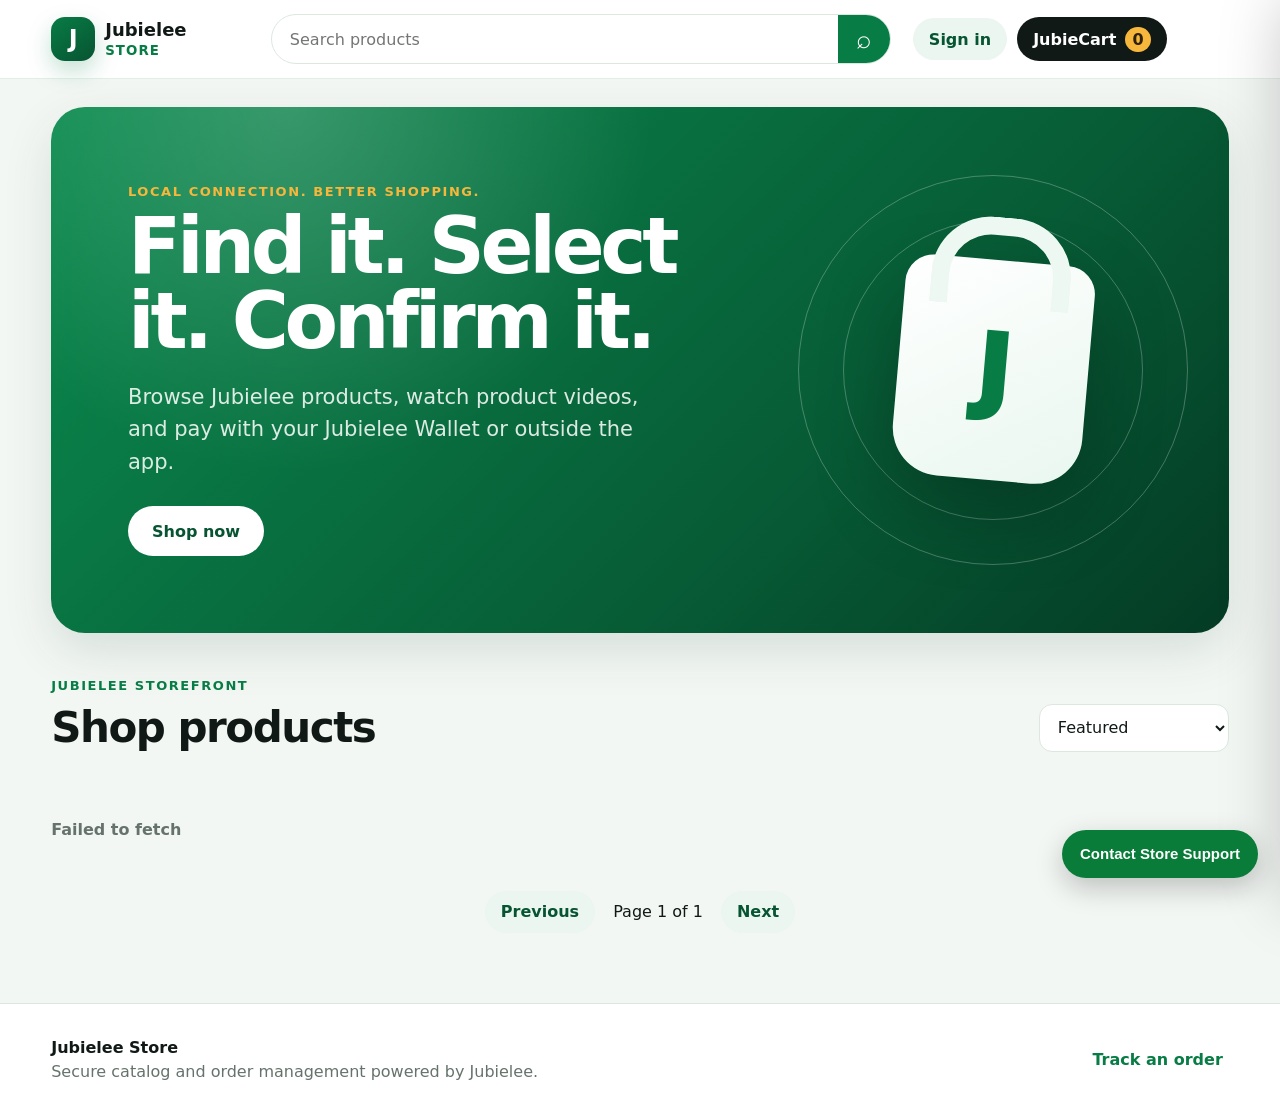
<file: index.html>
<!doctype html>
<html lang="en">
<head>
  <meta charset="utf-8">
  <title>Jubielee Store</title>
  <meta name="description" content="Shop products from Jubielee. Pay with your Jubielee Wallet or complete payment outside the app.">
  <meta name="viewport" content="width=device-width, initial-scale=1, viewport-fit=cover">
  <meta name="theme-color" content="#087c45">
  <link rel="icon" href="assets/store-mark.svg" type="image/svg+xml">
  <link rel="stylesheet" href="styles.css?v=20260801-mobile-app-1">
</head>
<body>
  <header class="site-header">
    <a class="brand" href="#" aria-label="Jubielee Store home">
      <span class="brand-mark">J</span>
      <span>
        <strong>Jubielee</strong>
        <small>Store</small>
      </span>
    </a>

    <form id="searchForm" class="header-search" role="search">
      <input id="searchInput" type="search" placeholder="Search products" autocomplete="off">
      <button type="submit" aria-label="Search">⌕</button>
    </form>

    <div class="header-actions">
      <button id="accountButton" class="ghost-button" type="button">Sign in</button>
      <button id="cartButton" class="cart-button" type="button" aria-label="Open JubieCart">
        <span>JubieCart</span>
        <strong id="cartCount">0</strong>
      </button>
    </div>
  </header>

  <main>
    <section class="hero">
      <div class="hero-copy">
        <span class="eyebrow">Local connection. Better shopping.</span>
        <h1>Find it. Select it. Confirm it.</h1>
        <p>
          Browse Jubielee products, watch product videos, and pay with your
          Jubielee Wallet or outside the app.
        </p>
        <button id="shopNowButton" class="primary-button" type="button">Shop now</button>
      </div>
      <div class="hero-art" aria-hidden="true">
        <div class="hero-orbit orbit-one"></div>
        <div class="hero-orbit orbit-two"></div>
        <div class="hero-bag">J</div>
      </div>
    </section>

    <section class="catalog-shell" id="catalog">
      <div class="catalog-toolbar">
        <div>
          <span class="section-kicker">Jubielee Storefront</span>
          <h2>Shop products</h2>
        </div>
        <select id="sortSelect" class="select-control" aria-label="Sort products">
          <option value="">Featured</option>
          <option value="newest">Newest</option>
          <option value="price_asc">Price: low to high</option>
          <option value="price_desc">Price: high to low</option>
          <option value="name">Name</option>
        </select>
      </div>

      <div id="categoryChips" class="category-chips" aria-label="Product categories"></div>
      <div id="catalogMessage" class="catalog-message">Loading products…</div>
      <div id="productGrid" class="product-grid"></div>

      <div class="pagination-row">
        <button id="previousPageButton" class="ghost-button" type="button">Previous</button>
        <span id="pageIndicator"></span>
        <button id="nextPageButton" class="ghost-button" type="button">Next</button>
      </div>
    </section>
  </main>

  <footer>
    <div>
      <strong>Jubielee Store</strong>
      <span>Secure catalog and order management powered by Jubielee.</span>
    </div>
    <button id="trackOrderButton" class="footer-link" type="button">Track an order</button>
  </footer>

  <div id="overlay" class="overlay" hidden></div>

  <aside id="cartDrawer" class="drawer" aria-hidden="true">
    <div class="drawer-header">
      <div>
        <span class="section-kicker">Your cart</span>
        <h2>JubieCart</h2>
      </div>
      <button class="icon-button" data-close="cartDrawer" type="button" aria-label="Close cart">×</button>
    </div>
    <div id="cartItems" class="cart-items"></div>
    <div class="cart-summary">
      <div><span>Subtotal</span><strong id="cartSubtotal">—</strong></div>
      <p id="cartCurrencyNotice"></p>
      <button id="checkoutButton" class="primary-button full-width" type="button">Checkout</button>
    </div>
  </aside>

  <section id="productModal" class="modal" role="dialog" aria-modal="true" aria-hidden="true">
    <button class="icon-button modal-close" data-close="productModal" type="button" aria-label="Close product">×</button>
    <div id="productModalContent"></div>
  </section>

  <section id="loginModal" class="modal compact-modal" role="dialog" aria-modal="true" aria-hidden="true">
    <button class="icon-button modal-close" data-close="loginModal" type="button" aria-label="Close sign in">×</button>
    <div class="modal-body">
      <span class="section-kicker">Jubielee account</span>
      <h2 id="loginTitle">Sign in for Wallet payment</h2>
      <p id="loginDescription" class="muted">
        Use the email and phone number already connected to your Jubielee account.
      </p>

      <form id="loginForm">
        <div id="loginCredentials">
          <label>Email
            <input id="loginEmail" type="email" required autocomplete="email">
          </label>
          <div class="split-fields">
            <label>Country code
              <select id="loginPhoneCode">
                <option value="1">+1</option>
                <option value="509">+509</option>
                <option value="52">+52</option>
                <option value="57">+57</option>
                <option value="58">+58</option>
                <option value="507">+507</option>
              </select>
            </label>
            <label>Phone
              <input id="loginPhone" type="tel" required autocomplete="tel">
            </label>
          </div>
        </div>

        <div id="loginAccountChoice" hidden>
          <p class="muted">
            We could not find an existing Jubielee account with these details.
            You can continue shopping as a guest, or create a Jubielee account.
          </p>

          <button
            id="createAccountButton"
            class="primary-button full-width"
            type="button"
          >
            Create Jubielee Account
          </button>

          <button
            id="continueGuestButton"
            class="full-width"
            type="button"
            style="margin-top:10px"
          >
            Continue as Guest
          </button>

          <p class="muted" style="margin-top:12px">
            Creating a Jubielee account requires identity verification
            because Jubielee provides money transfer and other financial
            services.
          </p>
        </div>

        <div id="loginOtpFields" hidden>
          <label>6-digit email code
            <input id="loginOtp" type="text" inputmode="numeric" maxlength="6" autocomplete="one-time-code">
          </label>
        </div>

        <div id="loginConsentFields" hidden>
          <p class="muted">
            To create your Jubielee account, we need to verify your identity
            through our identity verification provider.
          </p>

          <label>
            <input id="identityConsent" type="checkbox">
            I consent to identity verification for my Jubielee account.
          </label>
        </div>

        <p id="loginMessage" class="form-message"></p>
        <button id="loginSubmitButton" class="primary-button full-width" type="submit">Send code</button>
      </form>
    </div>
  </section>

  <section id="checkoutModal" class="modal checkout-modal" role="dialog" aria-modal="true" aria-hidden="true">
    <button class="icon-button modal-close" data-close="checkoutModal" type="button" aria-label="Close checkout">×</button>
    <div class="modal-body">
      <span class="section-kicker">Secure checkout</span>
      <h2>Complete your order</h2>

      <form id="checkoutForm">
        <div class="checkout-grid">
          <div>
            <h3>Contact</h3>
            <label>Full name
              <input id="checkoutName" name="customer_name" required maxlength="180">
            </label>
            <label>Email
              <input id="checkoutEmail" name="customer_email" type="email" maxlength="180">
            </label>
            <label>Phone
              <input id="checkoutPhone" name="customer_phone" type="tel" maxlength="80">
            </label>

            <h3>Fulfillment</h3>
            <div class="choice-grid">
              <label class="choice-card">
                <input type="radio" name="shipping_method" value="pickup" checked>
                <span><strong>Pickup</strong><small>Collect from the selected Jubielee location.</small></span>
              </label>
              <label class="choice-card">
                <input type="radio" name="shipping_method" value="delivery">
                <span><strong>Delivery</strong><small>Delivery charges can be confirmed with the order.</small></span>
              </label>
            </div>

            <div id="deliveryFields" hidden>
              <label>Address
                <input id="checkoutAddress" maxlength="250">
              </label>
              <div class="split-fields">
                <label>City
                  <input id="checkoutCity" maxlength="100">
                </label>
                <label>Country
                  <input id="checkoutCountry" maxlength="100" value="Dominican Republic">
                </label>
              </div>
            </div>

            <label>Order notes
              <textarea id="checkoutNotes" rows="3" maxlength="2000" placeholder="Size, color, pickup request, delivery detail…"></textarea>
            </label>
          </div>

          <div>
            <h3>Payment</h3>
            <div id="paymentChoices" class="payment-choices">
              <label class="choice-card" id="walletPaymentChoice">
                <input type="radio" name="payment_method" value="wallet">
                <span>
                  <strong>Jubielee Wallet</strong>
                  <small id="walletPaymentText">Sign in to use Wallet payment.</small>
                </span>
              </label>
              <label class="choice-card">
                <input type="radio" name="payment_method" value="external_card" checked>
                <span><strong>Credit/Debit Card</strong><small>Enter your card information on Jubielee’s secure payment page.</small></span>
              </label>
              <label class="choice-card">
                <input type="radio" name="payment_method" value="zelle">
                <span><strong>Zelle</strong><small>Inventory is reserved while Jubielee verifies receipt.</small></span>
              </label>
              <label class="choice-card">
                <input type="radio" name="payment_method" value="bank_transfer">
                <span>
                  <strong>Bank transfer</strong>
                  <small>Choose the bank you are sending from. Jubielee will show the correct Going a2b receiving account.</small>
                </span>
              </label>
            </div>

            <!-- JUBIELEE_STORE_BANK_TRANSFER_ROUTING_V1 -->
            <div id="bankTransferFields" hidden style="margin-top:14px;">
              <label>
                Bank you are sending from
                <select id="checkoutSenderBank" name="sender_bank">
                  <option value="">Select your bank</option>
                  <option value="banreservas">BanReservas</option>
                  <option value="popular">Banco Popular</option>
                  <option value="bhd">BHD</option>
                  <option value="lafise">Banco Lafise</option>
                  <option value="santa_cruz">Banco Santa Cruz</option>
                  <option value="other">Another bank / credit union</option>
                </select>
              </label>

              <small class="muted">
                If the selected bank has an active Going a2b account in the payment currency,
                Jubielee will use that bank. Otherwise the transfer will be routed to BanReservas.
              </small>
            </div>

            <div id="checkoutSummary" class="checkout-summary"></div>
            <p id="checkoutMessage" class="form-message"></p>
            <button id="placeOrderButton" class="primary-button full-width" type="submit">Continue to secure payment</button>
          </div>
        </div>
      </form>
    </div>
  </section>

  <section id="orderModal" class="modal compact-modal" role="dialog" aria-modal="true" aria-hidden="true">
    <button class="icon-button modal-close" data-close="orderModal" type="button" aria-label="Close order">×</button>
    <div id="orderModalContent" class="modal-body"></div>
  </section>

  <section id="trackModal" class="modal compact-modal" role="dialog" aria-modal="true" aria-hidden="true">
    <button class="icon-button modal-close" data-close="trackModal" type="button" aria-label="Close tracking">×</button>
    <div class="modal-body">
      <span class="section-kicker">Order status</span>
      <h2>Track your order</h2>
      <p class="muted">Paste the private checkout token from your order confirmation.</p>
      <form id="trackOrderForm">
        <label>Checkout token
          <input id="trackOrderToken" required>
        </label>
        <p id="trackOrderMessage" class="form-message"></p>
        <button class="primary-button full-width" type="submit">Check status</button>
      </form>
    </div>
  </section>


  <nav id="mobileAppNav"
       class="mobile-app-nav"
       aria-label="Store navigation">

    <button id="mobileStoreButton"
            class="mobile-nav-item active"
            type="button">
      <span class="mobile-nav-icon" aria-hidden="true">⌂</span>
      <span>Store</span>
    </button>

    <button id="mobileOrdersButton"
            class="mobile-nav-item"
            type="button">
      <span class="mobile-nav-icon" aria-hidden="true">▤</span>
      <span>Orders</span>
    </button>

    <button id="mobileAccountButton"
            class="mobile-nav-item"
            type="button">
      <span class="mobile-nav-icon" aria-hidden="true">●</span>
      <span>Account</span>
    </button>

    <button id="mobileCartButton"
            class="mobile-nav-item"
            type="button">
      <span class="mobile-nav-icon mobile-cart-icon"
            aria-hidden="true">▣</span>

      <span>Cart</span>

      <strong id="mobileCartCount"
              class="mobile-cart-count">0</strong>
    </button>

    <a class="mobile-nav-item"
       href="https://pwa.jubielee.com/?source=store&amp;category=store_order"
       target="_blank"
       rel="noopener noreferrer">
      <span class="mobile-nav-icon" aria-hidden="true">?</span>
      <span>Help</span>
    </a>
  </nav>

  <div id="toast" class="toast" hidden></div>

  <script src="config.js?v=20260810-identity1"></script>
  <script src="app.js?v=20260811-continuity1"></script>

  <script>
    (function () {
      "use strict";

      function clickExisting(id) {
        var element = document.getElementById(id);

        if (element) {
          element.click();
        }
      }

      var storeButton =
        document.getElementById("mobileStoreButton");

      var ordersButton =
        document.getElementById("mobileOrdersButton");

      var accountButton =
        document.getElementById("mobileAccountButton");

      var cartButton =
        document.getElementById("mobileCartButton");

      if (storeButton) {
        storeButton.addEventListener("click", function () {
          var catalog = document.getElementById("catalog");

          if (catalog) {
            catalog.scrollIntoView({
              behavior: "smooth",
              block: "start"
            });
          }
        });
      }

      if (ordersButton) {
        ordersButton.addEventListener("click", function () {
          clickExisting("trackOrderButton");
        });
      }

      if (accountButton) {
        accountButton.addEventListener("click", function () {
          clickExisting("accountButton");
        });
      }

      if (cartButton) {
        cartButton.addEventListener("click", function () {
          clickExisting("cartButton");
        });
      }

      var desktopCount =
        document.getElementById("cartCount");

      var mobileCount =
        document.getElementById("mobileCartCount");

      function synchronizeCartCount() {
        if (!desktopCount || !mobileCount) {
          return;
        }

        mobileCount.textContent =
          desktopCount.textContent || "0";

        mobileCount.hidden =
          Number(mobileCount.textContent || 0) < 1;
      }

      if (desktopCount && mobileCount) {
        synchronizeCartCount();

        new MutationObserver(
          synchronizeCartCount
        ).observe(desktopCount, {
          childList: true,
          subtree: true,
          characterData: true
        });
      }
    })();
  </script>


<!-- Jubielee Store verified support -->
<a id="jubielee-store-support-link"
   href="https://pwa.jubielee.com/?source=store&amp;category=store_order"
   target="_blank"
   rel="noopener noreferrer"
   aria-label="Contact Jubielee Store Support"
   style="
       position: fixed;
       right: 22px;
       bottom: 22px;
       z-index: 2147483000;
       display: inline-flex;
       align-items: center;
       justify-content: center;
       min-height: 48px;
       padding: 12px 18px;
       border-radius: 999px;
       background: #087c38;
       color: #ffffff;
       font: 700 15px/1.2 Arial, sans-serif;
       text-decoration: none;
       box-shadow: 0 10px 28px rgba(0,0,0,.22);
   ">
    Contact Store Support
</a>

</body>
</html>
</file>
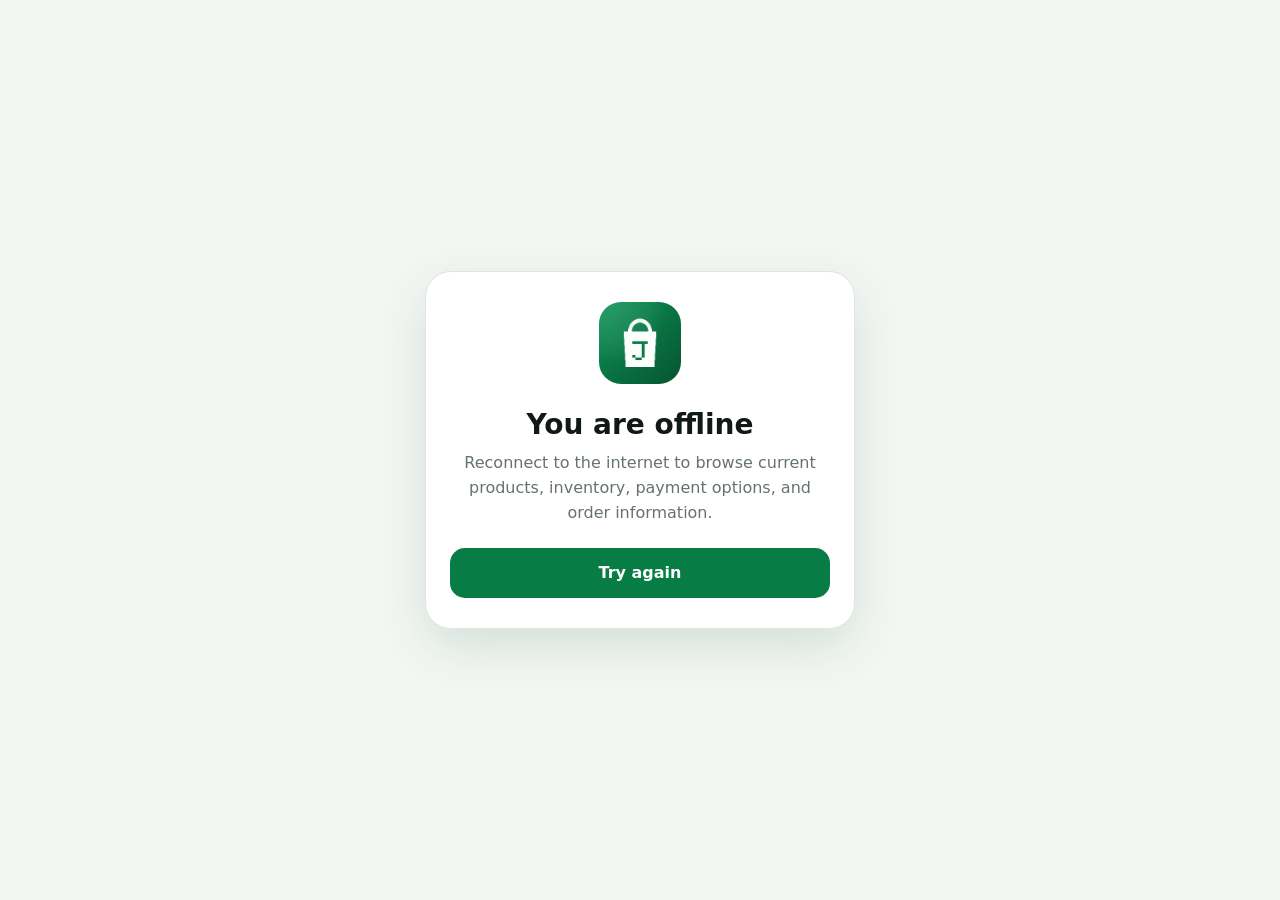
<file: offline.html>
<!doctype html>
<html lang="en">
<head>
  <meta charset="utf-8">
  <meta name="viewport"
        content="width=device-width, initial-scale=1, viewport-fit=cover">
  <meta name="theme-color" content="#087c45">
  <title>Jubielee Store — Offline</title>

  <style>
    :root {
      color-scheme: light;
      font-family:
        Inter,
        ui-sans-serif,
        system-ui,
        -apple-system,
        BlinkMacSystemFont,
        "Segoe UI",
        sans-serif;
    }

    * {
      box-sizing: border-box;
    }

    body {
      display: grid;
      min-height: 100dvh;
      margin: 0;
      padding:
        calc(24px + env(safe-area-inset-top))
        20px
        calc(24px + env(safe-area-inset-bottom));
      place-items: center;
      background: #f3f7f4;
      color: #101915;
    }

    main {
      width: min(100%, 430px);
      padding: 30px 24px;
      border: 1px solid #dce7e0;
      border-radius: 26px;
      background: #ffffff;
      box-shadow: 0 18px 50px rgba(6, 61, 34, .12);
      text-align: center;
    }

    img {
      width: 82px;
      height: 82px;
      border-radius: 22px;
    }

    h1 {
      margin: 20px 0 10px;
      font-size: 28px;
    }

    p {
      margin: 0 0 22px;
      color: #66736c;
      line-height: 1.55;
    }

    button {
      width: 100%;
      min-height: 50px;
      border: 0;
      border-radius: 15px;
      background: #087c45;
      color: #ffffff;
      font: inherit;
      font-weight: 800;
      cursor: pointer;
    }
  </style>
</head>

<body>
  <main>
    <img src="assets/icon-192.png"
         alt="Jubielee Store">

    <h1>You are offline</h1>

    <p>
      Reconnect to the internet to browse current products,
      inventory, payment options, and order information.
    </p>

    <button type="button"
            onclick="window.location.reload()">
      Try again
    </button>
  </main>
</body>
</html>
</file>
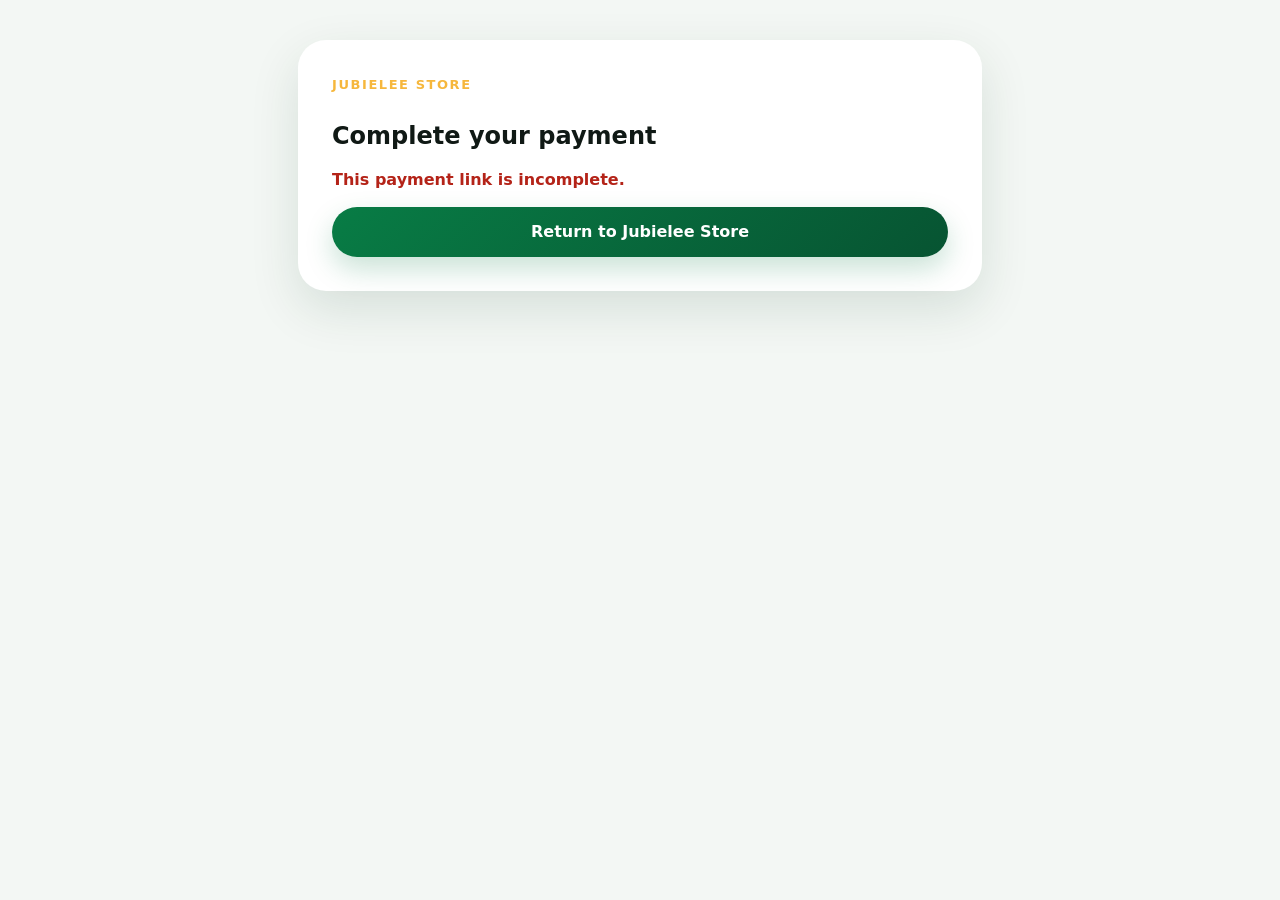
<file: payment.html>
<!doctype html>
<html lang="en">
<head>
  <meta charset="utf-8">
  <title>Complete Your Jubielee Store Payment</title>
  <meta name="viewport" content="width=device-width,initial-scale=1">
  <meta name="robots" content="noindex,nofollow">
  <link rel="icon" href="assets/store-mark.svg" type="image/svg+xml">
  <link rel="stylesheet" href="styles.css?v=20260804-3">
</head>
<body>
  <main style="max-width:720px;margin:40px auto;padding:0 18px;">
    <section class="modal-body"
      style="background:white;border-radius:28px;box-shadow:var(--shadow);">

      <span class="section-kicker">Jubielee Store</span>
      <h1 id="paymentTitle">Complete your payment</h1>

      <p id="paymentPageMessage" class="form-message"></p>

      <div id="paymentLoading" class="muted">
        Loading your secure order…
      </div>

      <div id="paymentContent" hidden>
        <p id="paymentInstructions" class="muted"></p>

        <div id="paymentOrder" class="order-card"></div>

        <!-- JUBIELEE_STORE_PAYMENT_CONTINUITY_V1 -->
        <!-- JUBIELEE_STORE_CHANGE_BANK_V3 -->
        <section id="changePaymentBankSection"
          style="margin-top:12px;"
          hidden>

          <button id="changePaymentBankButton"
            class="ghost-button full-width"
            type="button">
            Change bank
          </button>

          <div id="changePaymentBankPanel"
            class="order-card"
            style="margin-top:10px;"
            hidden>

            <div id="changePaymentBankQuestion"
              style="font-weight:700;margin-bottom:10px;">
              Which bank will you send from?
            </div>

            <select id="changePaymentBankSelect"
              style="
                width:100%;
                padding:12px;
                border:1px solid #d8e1dc;
                border-radius:10px;
                background:#fff;
              ">

              <option value="">Select bank</option>
              <option value="banreservas">BanReservas</option>
              <option value="popular">Banco Popular</option>
              <option value="bhd">BHD</option>
              <option value="lafise">Banco Lafise</option>
              <option value="santa_cruz">Banco Santa Cruz</option>
              <option value="other">
                Other bank / credit union
              </option>

            </select>

            <button id="savePaymentBankButton"
              class="secondary-button full-width"
              style="margin-top:12px;"
              type="button">
              Use this bank
            </button>

            <button id="cancelPaymentBankChangeButton"
              class="ghost-button full-width"
              style="margin-top:8px;"
              type="button">
              Keep current bank
            </button>

            <p id="changePaymentBankMessage"
              class="form-message"></p>

          </div>
        </section>

        <section id="paymentActions"
          style="margin-top:16px;"
          hidden>

          <button id="copyPaymentInfoButton"
            class="secondary-button full-width"
            type="button"
            hidden>
            Copy bank information
          </button>

          <div id="bankAppPickerWrap"
            style="margin-top:12px;"
            hidden>
            <label>
              Find your banking app
              <input id="bankAppSearch"
                type="search"
                autocomplete="off"
                placeholder="Search bank name">
            </label>

            <div id="bankAppResults"
              style="display:grid;gap:8px;margin-top:8px;">
            </div>
          </div>

          <button id="openBankAppButton"
            class="primary-button full-width"
            style="margin-top:12px;"
            type="button"
            hidden>
            Open banking app
          </button>

          <button id="cancelPaymentButton"
            class="ghost-button full-width"
            style="margin-top:12px;"
            type="button"
            hidden>
            Cancel Order & Return to Store
          </button>
        </section>

        <section id="paymentItemsSection" style="margin-top:18px;" hidden>
          <h2 style="font-size:20px;margin-bottom:10px;">Order items</h2>
          <div id="paymentItems" class="order-card"></div>
        </section>

        <section id="paymentTimelineSection" style="margin-top:18px;" hidden>
          <h2 style="font-size:20px;margin-bottom:10px;">Order progress</h2>
          <div id="paymentTimeline" class="order-card"></div>
        </section>

        <form id="paymentProofForm"
          class="payment-proof-form"
          hidden>

          <label>
            Upload payment receipt
            <input id="paymentProofFile"
              type="file"
              accept="image/jpeg,image/png,image/webp,application/pdf"
              required>
          </label>

          <small id="paymentProofHelp">
            Receipt upload supports JPG, PNG, WEBP, or PDF up to 15 MB.
          </small>

          <p id="paymentProofMessage" class="form-message"></p>

          <button id="paymentProofButton"
            class="secondary-button full-width"
            type="submit">
            Submit receipt
          </button>
        </form>

        <button id="refreshPaymentButton"
          class="ghost-button full-width"
          style="margin-top:12px;"
          type="button">
          Refresh payment status
        </button>
      </div>

      <a href="index.html"
        class="primary-button full-width"
        style="display:flex;align-items:center;justify-content:center;text-decoration:none;margin-top:14px;">
        Return to Jubielee Store
      </a>
    </section>
  </main>

  <script src="config.js?v=20260804-3"></script>
  <script src="payment.js?v=20260811-changebank4"></script>
</body>
</html>
</file>
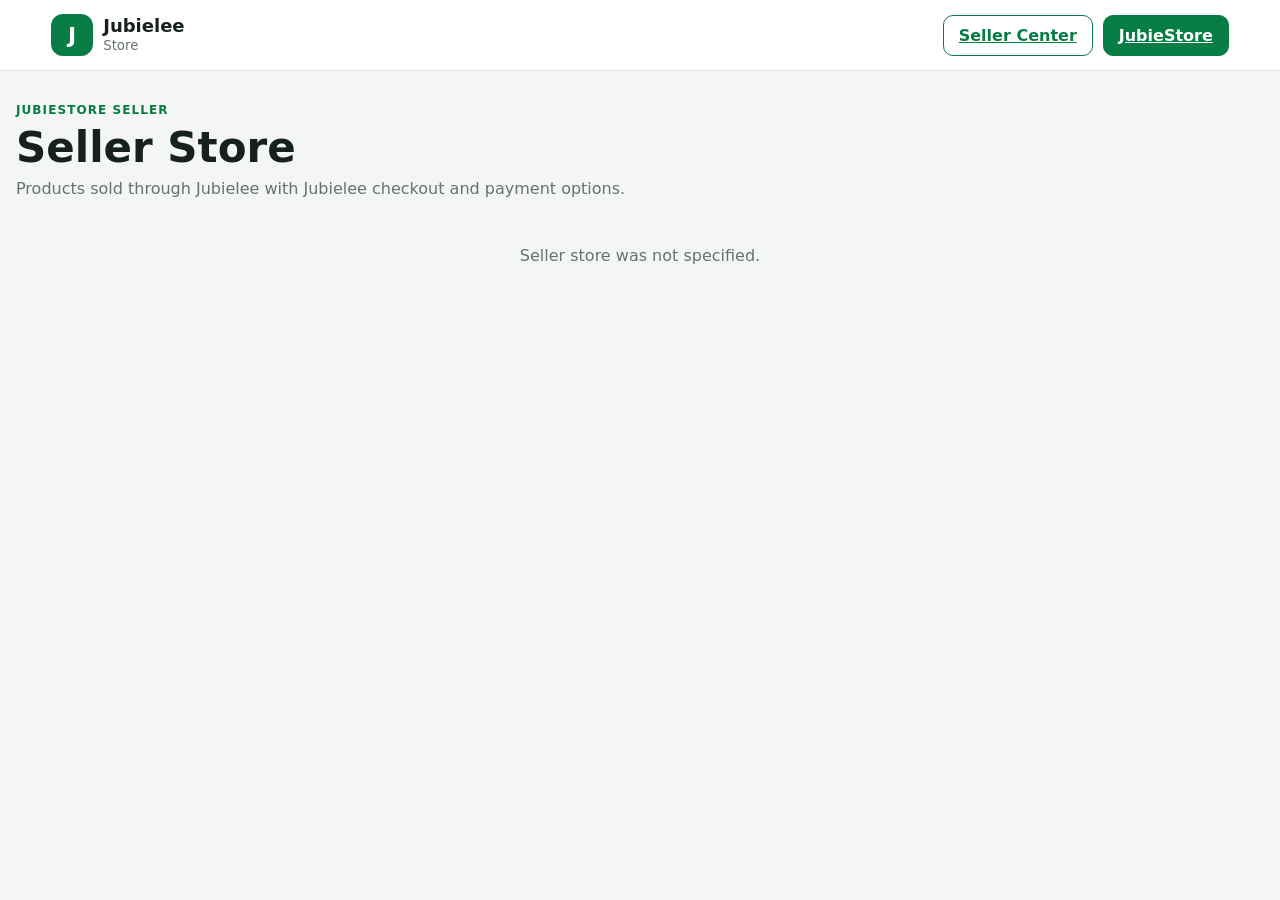
<file: seller-store.html>
<!doctype html>
<html lang="en">
<head>
  <meta charset="utf-8">
  <title>Seller Store | Jubielee</title>
  <meta name="viewport" content="width=device-width, initial-scale=1, viewport-fit=cover">
  <meta name="theme-color" content="#087c45">
  <link rel="icon" href="assets/store-mark.svg" type="image/svg+xml">
  <link rel="stylesheet" href="seller.css?v=20260826-marketplace-1">
  <style>
    .public-store-grid{display:grid;grid-template-columns:repeat(auto-fill,minmax(230px,1fr));gap:16px}.public-store-product{background:#fff;border:1px solid var(--seller-border);border-radius:16px;overflow:hidden;box-shadow:var(--seller-shadow);display:flex;flex-direction:column}.public-store-media{height:220px;background:#eef3f0;display:grid;place-items:center;overflow:hidden}.public-store-media img{width:100%;height:100%;object-fit:cover}.public-store-placeholder{font-size:54px;font-weight:900;color:var(--seller-green)}.public-store-copy{padding:16px;display:flex;flex-direction:column;gap:9px;flex:1}.public-store-copy h2{font-size:18px;margin:0}.public-store-copy p{color:var(--seller-muted);font-size:13px;margin:0;flex:1}.public-store-price{font-size:20px;font-weight:900}.public-store-stock{font-size:12px;color:var(--seller-muted)}
  </style>
</head>
<body class="seller-body">
  <header class="seller-header">
    <a class="seller-brand" href="index.html">
      <span class="seller-brand-mark">J</span>
      <span><strong>Jubielee</strong><small>Store</small></span>
    </a>
    <div class="seller-header-actions">
      <a class="seller-button secondary" href="seller.html">Seller Center</a>
      <a class="seller-button" href="index.html">JubieStore</a>
    </div>
  </header>

  <main class="seller-shell">
    <section class="seller-hero">
      <div>
        <span class="seller-eyebrow">JubieStore Seller</span>
        <h1 id="publicStoreName">Seller Store</h1>
        <p>Products sold through Jubielee with Jubielee checkout and payment options.</p>
      </div>
    </section>
    <div id="publicStoreMessage" class="seller-empty">Loading seller products…</div>
    <section id="publicStoreProducts" class="public-store-grid"></section>
  </main>

  <div id="sellerToast" class="seller-toast" hidden></div>
  <script src="config.js?v=20260826-marketplace-1"></script>
  <script src="seller-store.js?v=20260826-marketplace-1"></script>
</body>
</html>
</file>
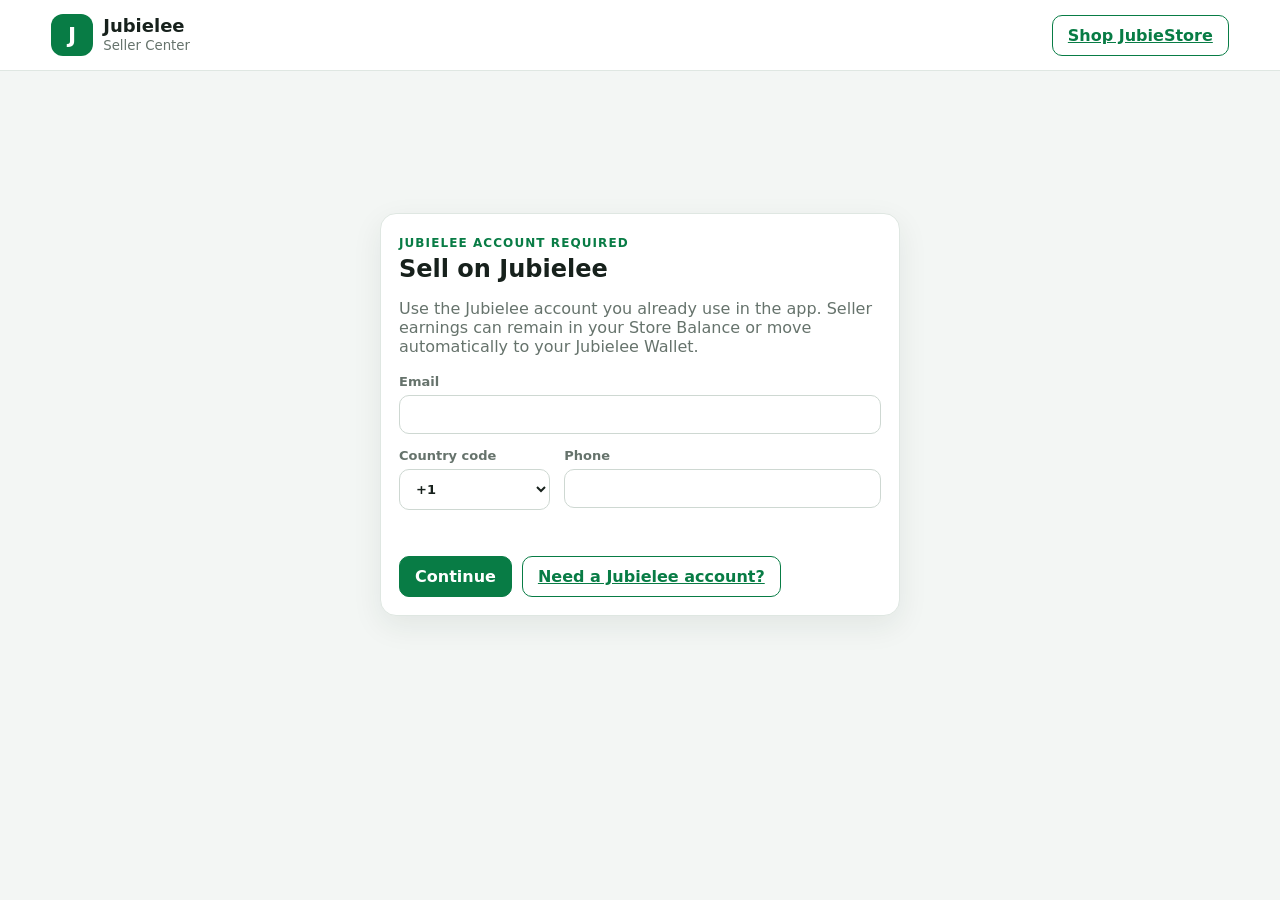
<file: seller.html>
<!doctype html>
<html lang="en">
<head>
  <meta charset="utf-8">
  <title>Seller Center | Jubielee Store</title>
  <meta name="description" content="Sell on Jubielee Store, manage products and orders, receive sales alerts, and move Store earnings to your Jubielee Wallet.">
  <meta name="viewport" content="width=device-width, initial-scale=1, viewport-fit=cover">
  <meta name="theme-color" content="#087c45">
  <link rel="icon" href="assets/store-mark.svg" type="image/svg+xml">
  <link rel="stylesheet" href="seller.css?v=20260826-marketplace-2">
</head>
<body class="seller-body">
  <header class="seller-header">
    <a class="seller-brand" href="index.html">
      <span class="seller-brand-mark">J</span>
      <span><strong>Jubielee</strong><small>Seller Center</small></span>
    </a>
    <div class="seller-header-actions">
      <a class="seller-button secondary" href="index.html">Shop JubieStore</a>
      <button id="sellerSignOut" class="seller-button secondary" type="button" hidden>Sign out</button>
    </div>
  </header>

  <main class="seller-shell">
    <section id="sellerLoginView" class="seller-login-wrap" hidden>
      <div class="seller-card seller-login">
        <div class="seller-card-body">
          <span class="seller-eyebrow">Jubielee account required</span>
          <h1>Sell on Jubielee</h1>
          <p>Use the Jubielee account you already use in the app. Seller earnings can remain in your Store Balance or move automatically to your Jubielee Wallet.</p>

          <form id="sellerLoginForm" class="seller-login-step">
            <div id="sellerLoginCredentials">
              <div class="seller-form-grid">
                <label class="seller-field full">Email
                  <input id="sellerLoginEmail" type="email" autocomplete="email" required>
                </label>
                <label class="seller-field third">Country code
                  <select id="sellerLoginPhoneCode">
                    <option value="1">+1</option>
                    <option value="509">+509</option>
                    <option value="52">+52</option>
                    <option value="57">+57</option>
                    <option value="58">+58</option>
                    <option value="507">+507</option>
                  </select>
                </label>
                <label class="seller-field" style="grid-column:span 8">Phone
                  <input id="sellerLoginPhone" type="tel" autocomplete="tel" required>
                </label>
              </div>
            </div>

            <div id="sellerLoginOtpWrap" hidden>
              <label class="seller-field full">6-digit email code
                <input id="sellerLoginOtp" type="text" inputmode="numeric" maxlength="6" autocomplete="one-time-code">
              </label>
            </div>

            <p id="sellerLoginMessage" class="seller-message"></p>
            <div class="seller-actions">
              <button id="sellerLoginSubmit" class="seller-button" type="submit">Continue</button>
              <a class="seller-button secondary" href="index.html">Need a Jubielee account?</a>
            </div>
          </form>
        </div>
      </div>
    </section>

    <section id="sellerEnrollmentView" class="seller-login-wrap" hidden>
      <div class="seller-card seller-login">
        <div class="seller-card-body">
          <span class="seller-eyebrow">Seller setup</span>
          <h1>Open your JubieStore</h1>
          <p>Your Jubielee account is verified. Choose the name customers will see. Jubielee will automatically apply your assigned commission rules to sales.</p>
          <form id="sellerEnrollmentForm">
            <label class="seller-field full">Store name
              <input id="sellerEnrollmentName" maxlength="180" required placeholder="Example: Margaret's Closet">
            </label>
            <p class="seller-muted">Products may require Jubielee approval before they appear publicly. Your payout destination is your existing Jubielee Wallet.</p>
            <p id="sellerEnrollmentMessage" class="seller-message"></p>
            <button class="seller-button" type="submit">Create Seller Account</button>
          </form>
        </div>
      </div>
    </section>

    <section id="sellerDashboardView" hidden>
      <div class="seller-hero">
        <div>
          <span class="seller-eyebrow">Seller Center</span>
          <h1 id="sellerStoreName">Your JubieStore</h1>
          <p id="sellerWelcomeText">Manage products, orders, money, alerts, and your storefront.</p>
        </div>
        <a id="sellerPublicStoreLink" class="seller-public-link" href="#" target="_blank" rel="noopener">View public store →</a>
      </div>

      <nav class="seller-tabs" aria-label="Seller sections">
        <button class="seller-tab active" type="button" data-seller-tab="overview">Overview</button>
        <button class="seller-tab" type="button" data-seller-tab="orders">Orders</button>
        <button class="seller-tab" type="button" data-seller-tab="products">Products</button>
        <button class="seller-tab" type="button" data-seller-tab="money">Money</button>
        <button class="seller-tab" type="button" data-seller-tab="settings">Settings</button>
      </nav>

      <section id="sellerTabOverview" data-seller-panel="overview">
        <div id="sellerStats" class="seller-stat-grid"></div>

        <div class="seller-card" style="margin-top:16px">
          <div class="seller-card-header"><h2>Store Balances</h2><span class="seller-muted">After Jubielee commission</span></div>
          <div class="seller-card-body"><div id="sellerBalances" class="seller-balance-grid"></div></div>
        </div>

        <div class="seller-card" style="margin-top:16px">
          <div class="seller-card-header"><h2>Recent Sales</h2></div>
          <div id="sellerRecentSales" class="seller-table-wrap"></div>
        </div>
      </section>

      <section id="sellerTabOrders" data-seller-panel="orders" hidden>
        <div class="seller-card">
          <div class="seller-card-header">
            <div><h2>Seller Orders</h2><div class="seller-muted">Only the products belonging to your seller account are shown.</div></div>
            <button id="sellerRefreshOrders" class="seller-button secondary small" type="button">Refresh</button>
          </div>
          <div id="sellerOrders" class="seller-table-wrap"></div>
        </div>
      </section>

      <section id="sellerTabProducts" data-seller-panel="products" hidden>
        <div class="seller-card">
          <div class="seller-card-header">
            <div><h2>Your Products</h2><div class="seller-muted">Upload and manage your own inventory.</div></div>
            <button id="sellerAddProduct" class="seller-button" type="button">+ Add Product</button>
          </div>
          <div id="sellerProducts" class="seller-table-wrap"></div>
        </div>
      </section>

      <section id="sellerTabMoney" data-seller-panel="money" hidden>
        <div class="seller-grid">
          <div class="seller-card half">
            <div class="seller-card-header"><h2>Send Store Money to Jubielee</h2></div>
            <div class="seller-card-body">
              <p class="seller-muted">Create a payout from your Store Balance to your Jubielee Wallet. The Wallet currency must match the Store Balance currency.</p>
              <form id="sellerPayoutForm">
                <div class="seller-form-grid">
                  <label class="seller-field third">Currency
                    <select id="sellerPayoutCurrency" required><option value="USD">USD</option><option value="DOP">DOP</option></select>
                  </label>
                  <label class="seller-field" style="grid-column:span 8">Amount
                    <input id="sellerPayoutAmount" type="number" min="0.01" step="0.01" required>
                  </label>
                </div>
                <p id="sellerPayoutMessage" class="seller-message"></p>
                <button class="seller-button" type="submit">Send to Jubielee Wallet</button>
              </form>
            </div>
          </div>

          <div class="seller-card half">
            <div class="seller-card-header"><h2>Balance Alert</h2></div>
            <div class="seller-card-body">
              <p class="seller-muted">Tell Jubielee when to alert you that your Store Balance has crossed an amount you choose.</p>
              <form id="sellerBalanceAlertForm">
                <div class="seller-form-grid">
                  <label class="seller-field third">Currency
                    <select id="sellerAlertCurrency" required><option value="USD">USD</option><option value="DOP">DOP</option></select>
                  </label>
                  <label class="seller-field" style="grid-column:span 8">Alert me when balance reaches
                    <input id="sellerAlertAmount" type="number" min="0.01" step="0.01" required>
                  </label>
                </div>
                <label class="seller-check" style="margin-top:12px"><input id="sellerAlertEnabled" type="checkbox" checked> Enable this alert</label>
                <p id="sellerAlertMessage" class="seller-message"></p>
                <button class="seller-button secondary" type="submit">Save Balance Alert</button>
              </form>
            </div>
          </div>
        </div>

        <div class="seller-card" style="margin-top:16px">
          <div class="seller-card-header"><h2>Store Ledger</h2><button id="sellerRefreshLedger" class="seller-button secondary small" type="button">Refresh</button></div>
          <div id="sellerLedger" class="seller-table-wrap"></div>
        </div>

        <div class="seller-card" style="margin-top:16px">
          <div class="seller-card-header"><h2>Payout History</h2></div>
          <div id="sellerPayouts" class="seller-table-wrap"></div>
        </div>
      </section>

      <section id="sellerTabSettings" data-seller-panel="settings" hidden>
        <div class="seller-grid">
          <div class="seller-card half">
            <div class="seller-card-header"><h2>Store Settings</h2></div>
            <div class="seller-card-body">
              <form id="sellerSettingsForm">
                <label class="seller-field full">Store name
                  <input id="sellerSettingsStoreName" maxlength="180" required>
                </label>
                <label class="seller-field full" style="margin-top:14px">Where should new earnings go?
                  <select id="sellerSettlementMode">
                    <option value="store_balance">Keep in Store Balance</option>
                    <option value="wallet_auto">Automatically move to Jubielee Wallet</option>
                  </select>
                </label>
                <div class="seller-divider"></div>
                <label class="seller-check"><input id="sellerSalesAlerts" type="checkbox"> Alert me when I make a sale</label>
                <label class="seller-check" style="margin-top:10px"><input id="sellerLowStockAlerts" type="checkbox"> Alert me when a product reaches its low-stock limit</label>
                <p id="sellerSettingsMessage" class="seller-message"></p>
                <button class="seller-button" type="submit">Save Settings</button>
              </form>
            </div>
          </div>

          <div class="seller-card half">
            <div class="seller-card-header"><h2>Your Jubielee Terms</h2></div>
            <div class="seller-card-body">
              <div class="seller-stat">
                <span class="label">Default marketplace commission</span>
                <strong id="sellerCommissionDisplay" class="value">—</strong>
              </div>
              <p class="seller-muted">Jubielee controls commission terms. A specific product may have a different override. The exact commission used is saved permanently on each sale.</p>
              <div class="seller-stat" style="margin-top:12px">
                <span class="label">Product publishing</span>
                <strong id="sellerPublishDisplay" class="value" style="font-size:20px">—</strong>
              </div>
            </div>
          </div>
        </div>
      </section>
    </section>
  </main>

  <div id="sellerProductModalBackdrop" class="seller-modal-backdrop" hidden>
    <section class="seller-modal" role="dialog" aria-modal="true" aria-labelledby="sellerProductModalTitle">
      <div class="seller-modal-head">
        <h2 id="sellerProductModalTitle">Add Product</h2>
        <button id="sellerProductModalClose" class="seller-modal-close" type="button" aria-label="Close">×</button>
      </div>
      <div class="seller-modal-body">
        <form id="sellerProductForm">
          <input id="sellerProductId" type="hidden">
          <div class="seller-form-grid">
            <label class="seller-field full">Product name
              <input id="sellerProductName" maxlength="180" required>
            </label>
            <label class="seller-field">Category
              <select id="sellerProductCategory"><option value="">Uncategorized</option></select>
            </label>
            <label class="seller-field">SKU / item number
              <input id="sellerProductSku" maxlength="100" placeholder="Optional">
            </label>
            <label class="seller-field full">Short description
              <textarea id="sellerProductShortDescription" maxlength="500" style="min-height:80px"></textarea>
            </label>
            <label class="seller-field full">Full description
              <textarea id="sellerProductDescription"></textarea>
            </label>
            <label class="seller-field third">Currency
              <select id="sellerProductCurrency"><option value="USD">USD</option><option value="DOP">DOP</option></select>
            </label>
            <label class="seller-field third">Price
              <input id="sellerProductPrice" type="number" min="0" step="0.01" required>
            </label>
            <label class="seller-field third">Compare-at price
              <input id="sellerProductComparePrice" type="number" min="0" step="0.01">
            </label>
            <label id="sellerInitialStockField" class="seller-field third">Initial quantity
              <input id="sellerProductStock" type="number" min="0" step="1" value="0">
            </label>
            <label class="seller-field third">Low-stock alert at
              <input id="sellerProductLowStock" type="number" min="0" step="1" value="5">
            </label>
            <div class="seller-field full">
              <label class="seller-check"><input id="sellerProductPublished" type="checkbox" checked> Publish when approved</label>
              <label class="seller-check" style="margin-top:8px"><input id="sellerProductWallet" type="checkbox" checked> Allow Jubielee Wallet payment</label>
              <label class="seller-check" style="margin-top:8px"><input id="sellerProductExternal" type="checkbox" checked> Allow outside payment</label>
            </div>
            <label class="seller-field">Product images
              <input id="sellerProductImages" type="file" accept="image/*" multiple>
            </label>
            <label class="seller-field">Product videos
              <input id="sellerProductVideos" type="file" accept="video/mp4,video/quicktime,video/webm,video/ogg" multiple>
            </label>
          </div>
          <p id="sellerProductMessage" class="seller-message"></p>
          <div class="seller-actions">
            <button id="sellerProductSave" class="seller-button" type="submit">Save Product</button>
            <button id="sellerProductCancel" class="seller-button secondary" type="button">Cancel</button>
          </div>
        </form>
      </div>
    </section>
  </div>

  <div id="sellerToast" class="seller-toast" hidden></div>

  <script src="config.js?v=20260826-marketplace-2"></script>
  <script src="seller.js?v=20260826-marketplace-2"></script>
</body>
</html>
</file>
<file: styles.css>
:root {
  --green: #087c45;
  --green-dark: #075432;
  --green-soft: #eaf6ef;
  --ink: #101915;
  --muted: #66736c;
  --line: #dce7e0;
  --paper: #ffffff;
  --background: #f3f7f4;
  --gold: #f6b73c;
  --danger: #b42318;
  --shadow: 0 18px 50px rgba(6, 61, 34, .12);
}

* { box-sizing: border-box; }

html { scroll-behavior: smooth; }

body {
  margin: 0;
  background: var(--background);
  color: var(--ink);
  font-family: Inter, ui-sans-serif, system-ui, -apple-system, BlinkMacSystemFont, "Segoe UI", sans-serif;
}

button, input, select, textarea { font: inherit; }

button { cursor: pointer; }

[hidden] { display: none !important; }

.site-header {
  position: sticky;
  top: 0;
  z-index: 40;
  display: grid;
  grid-template-columns: auto minmax(220px, 620px) auto;
  align-items: center;
  gap: 22px;
  padding: 14px clamp(16px, 4vw, 56px);
  border-bottom: 1px solid rgba(8, 124, 69, .12);
  background: rgba(255,255,255,.94);
  backdrop-filter: blur(18px);
}

.brand {
  display: inline-flex;
  align-items: center;
  gap: 10px;
  color: var(--ink);
  text-decoration: none;
}

.brand-mark {
  display: grid;
  place-items: center;
  width: 44px;
  height: 44px;
  border-radius: 14px;
  background: linear-gradient(145deg, var(--green), var(--green-dark));
  color: white;
  font-size: 24px;
  font-weight: 900;
  box-shadow: 0 10px 24px rgba(8, 124, 69, .24);
}

.brand strong, .brand small { display: block; }
.brand strong { font-size: 18px; line-height: 1; }
.brand small { margin-top: 4px; color: var(--green); font-weight: 800; letter-spacing: .08em; text-transform: uppercase; }

.header-search {
  display: flex;
  min-height: 48px;
  overflow: hidden;
  border: 1px solid var(--line);
  border-radius: 999px;
  background: white;
}

.header-search input {
  flex: 1;
  min-width: 0;
  border: 0;
  outline: 0;
  padding: 0 18px;
  background: transparent;
}

.header-search button {
  width: 52px;
  border: 0;
  background: var(--green);
  color: white;
  font-size: 26px;
}

.header-actions { display: flex; align-items: center; gap: 10px; }

.ghost-button, .cart-button, .primary-button, .icon-button, .footer-link {
  border: 0;
  border-radius: 999px;
  font-weight: 800;
}

.ghost-button {
  min-height: 42px;
  padding: 0 16px;
  background: var(--green-soft);
  color: var(--green-dark);
}

.cart-button {
  display: inline-flex;
  align-items: center;
  gap: 9px;
  min-height: 44px;
  padding: 0 16px;
  background: var(--ink);
  color: white;
}

.cart-button strong {
  display: grid;
  place-items: center;
  min-width: 25px;
  height: 25px;
  padding: 0 7px;
  border-radius: 999px;
  background: var(--gold);
  color: #2f2104;
}

.primary-button {
  min-height: 50px;
  padding: 0 24px;
  background: linear-gradient(135deg, var(--green), var(--green-dark));
  color: white;
  box-shadow: 0 12px 28px rgba(8, 124, 69, .22);
}

.primary-button:disabled { opacity: .58; cursor: not-allowed; }

.full-width { width: 100%; }

.hero {
  display: grid;
  grid-template-columns: minmax(0, 1.2fr) minmax(280px, .8fr);
  min-height: 420px;
  margin: 28px clamp(16px, 4vw, 56px);
  overflow: hidden;
  border-radius: 34px;
  background:
    radial-gradient(circle at 20% 0%, rgba(255,255,255,.19), transparent 34%),
    linear-gradient(135deg, #0a8b4e 0%, #075c36 64%, #043b24 100%);
  color: white;
  box-shadow: var(--shadow);
}

.hero-copy {
  display: flex;
  flex-direction: column;
  align-items: flex-start;
  justify-content: center;
  padding: clamp(34px, 6vw, 78px);
}

.eyebrow, .section-kicker {
  display: inline-block;
  margin-bottom: 10px;
  color: var(--gold);
  font-size: 13px;
  font-weight: 900;
  letter-spacing: .12em;
  text-transform: uppercase;
}

.hero h1 {
  max-width: 760px;
  margin: 0;
  font-size: clamp(42px, 7vw, 78px);
  line-height: .96;
  letter-spacing: -.055em;
}

.hero p {
  max-width: 650px;
  margin: 22px 0 28px;
  color: rgba(255,255,255,.86);
  font-size: clamp(17px, 2vw, 21px);
  line-height: 1.55;
}

.hero .primary-button {
  background: white;
  color: var(--green-dark);
  box-shadow: none;
}

.hero-art {
  position: relative;
  display: grid;
  place-items: center;
  min-height: 330px;
}

.hero-bag {
  position: relative;
  z-index: 3;
  display: grid;
  place-items: center;
  width: 190px;
  height: 220px;
  border-radius: 28px 28px 48px 48px;
  background: linear-gradient(150deg, #fff, #e9f7ef);
  color: var(--green);
  font-size: 94px;
  font-weight: 950;
  box-shadow: 0 32px 80px rgba(0,0,0,.24);
  transform: rotate(5deg);
}

.hero-bag::before {
  content: "";
  position: absolute;
  top: -43px;
  width: 104px;
  height: 72px;
  border: 18px solid #eef8f2;
  border-bottom: 0;
  border-radius: 60px 60px 0 0;
}

.hero-orbit {
  position: absolute;
  border: 1px solid rgba(255,255,255,.26);
  border-radius: 50%;
}

.orbit-one { width: 300px; height: 300px; }
.orbit-two { width: 390px; height: 390px; }

.catalog-shell {
  margin: 0 clamp(16px, 4vw, 56px) 70px;
}

.catalog-toolbar {
  display: flex;
  align-items: flex-end;
  justify-content: space-between;
  gap: 18px;
  margin: 42px 0 18px;
}

.catalog-toolbar h2, .drawer h2, .modal h2 {
  margin: 0;
  font-size: clamp(28px, 4vw, 42px);
  letter-spacing: -.035em;
}

.catalog-toolbar .section-kicker, .drawer .section-kicker, .modal .section-kicker { color: var(--green); }

.select-control, input, select, textarea {
  width: 100%;
  border: 1px solid var(--line);
  border-radius: 13px;
  background: white;
  color: var(--ink);
  outline: 0;
}

.select-control { width: auto; min-width: 190px; padding: 12px 14px; }
input, select { min-height: 48px; padding: 0 13px; }
textarea { padding: 13px; resize: vertical; }

input:focus, select:focus, textarea:focus {
  border-color: var(--green);
  box-shadow: 0 0 0 3px rgba(8,124,69,.11);
}

label {
  display: grid;
  gap: 7px;
  margin-bottom: 14px;
  color: #26352e;
  font-size: 14px;
  font-weight: 800;
}

.category-chips {
  display: flex;
  gap: 10px;
  overflow-x: auto;
  padding: 6px 0 22px;
}

.category-chip {
  flex: 0 0 auto;
  min-height: 40px;
  padding: 0 17px;
  border: 1px solid var(--line);
  border-radius: 999px;
  background: white;
  color: var(--ink);
  font-weight: 800;
}

.category-chip.active {
  border-color: var(--green);
  background: var(--green);
  color: white;
}

.catalog-message {
  padding: 22px 0;
  color: var(--muted);
  font-weight: 700;
}

.product-grid {
  display: grid;
  grid-template-columns: repeat(4, minmax(0, 1fr));
  gap: 20px;
}

.product-card {
  position: relative;
  overflow: hidden;
  border: 1px solid rgba(8,124,69,.1);
  border-radius: 24px;
  background: white;
  box-shadow: 0 10px 28px rgba(10, 52, 31, .07);
  transition: transform .2s ease, box-shadow .2s ease;
}

.product-card:hover {
  transform: translateY(-4px);
  box-shadow: 0 18px 38px rgba(10, 52, 31, .13);
}

.product-media {
  position: relative;
  display: grid;
  place-items: center;
  aspect-ratio: 1 / .82;
  overflow: hidden;
  background: linear-gradient(145deg, #edf5f0, #f8fbf9);
}

.product-media img {
  width: 100%;
  height: 100%;
  object-fit: cover;
}

.product-placeholder {
  display: grid;
  place-items: center;
  width: 84px;
  height: 84px;
  border-radius: 25px;
  background: var(--green);
  color: white;
  font-size: 42px;
  font-weight: 950;
}

.product-badge {
  position: absolute;
  top: 12px;
  left: 12px;
  padding: 7px 10px;
  border-radius: 999px;
  background: var(--gold);
  color: #362604;
  font-size: 11px;
  font-weight: 950;
  text-transform: uppercase;
}

.product-body { padding: 18px; }
.product-category { color: var(--green); font-size: 12px; font-weight: 900; text-transform: uppercase; letter-spacing: .08em; }
.product-body h3 { margin: 8px 0 7px; font-size: 19px; line-height: 1.2; }
.product-description { min-height: 42px; margin: 0 0 13px; color: var(--muted); font-size: 14px; line-height: 1.5; }
.product-price-row { display: flex; align-items: baseline; gap: 9px; }
.product-price { font-size: 21px; font-weight: 950; }
.compare-price { color: #87928c; text-decoration: line-through; font-size: 13px; }

.product-actions {
  display: grid;
  grid-template-columns: minmax(0, 1fr) auto;
  grid-template-rows: auto auto;
  gap: 9px;
  margin-top: 16px;
}

.direct-buy-button {
  grid-column: 1;
  grid-row: 1;
}

.assisted-purchase-button {
  grid-column: 1;
  grid-row: 2;
}

.product-actions .view-button {
  grid-column: 2;
  grid-row: 1 / span 2;
  height: 100%;
}

.add-cart-button, .view-button {
  min-height: 44px;
  border: 0;
  border-radius: 13px;
  font-weight: 900;
}

.add-cart-button { background: var(--green); color: white; padding: 0 14px; }
.add-cart-button:disabled { background: #b7c3bc; }
.view-button { width: 46px; background: var(--green-soft); color: var(--green-dark); font-size: 20px; }

.stock-note { margin-top: 10px; color: var(--muted); font-size: 12px; font-weight: 750; }
.stock-note.low { color: var(--danger); }

.pagination-row {
  display: flex;
  justify-content: center;
  align-items: center;
  gap: 18px;
  margin-top: 30px;
}

footer {
  display: flex;
  justify-content: space-between;
  gap: 20px;
  padding: 34px clamp(16px, 4vw, 56px);
  border-top: 1px solid var(--line);
  background: white;
}

footer strong, footer span { display: block; }
footer span { margin-top: 5px; color: var(--muted); }
.footer-link { background: transparent; color: var(--green); }

.overlay {
  position: fixed;
  inset: 0;
  z-index: 80;
  background: rgba(5, 17, 11, .58);
  backdrop-filter: blur(5px);
}

.drawer {
  position: fixed;
  top: 0;
  right: 0;
  z-index: 90;
  display: flex;
  flex-direction: column;
  width: min(460px, 100%);
  height: 100dvh;
  padding: 22px;
  background: white;
  box-shadow: -20px 0 60px rgba(0,0,0,.22);
  transform: translateX(105%);
  transition: transform .25s ease;
}

.drawer.open { transform: translateX(0); }

.drawer-header {
  display: flex;
  justify-content: space-between;
  align-items: flex-start;
  padding-bottom: 16px;
  border-bottom: 1px solid var(--line);
}

.icon-button {
  display: grid;
  place-items: center;
  width: 42px;
  height: 42px;
  background: var(--green-soft);
  color: var(--green-dark);
  font-size: 25px;
}

.cart-items {
  flex: 1;
  overflow-y: auto;
  padding: 16px 0;
}

.cart-item {
  display: grid;
  grid-template-columns: 74px 1fr auto;
  gap: 12px;
  padding: 14px 0;
  border-bottom: 1px solid var(--line);
}

.cart-item-image {
  width: 74px;
  height: 74px;
  overflow: hidden;
  border-radius: 14px;
  background: var(--green-soft);
}

.cart-item-image img { width: 100%; height: 100%; object-fit: cover; }
.cart-item h4 { margin: 0 0 5px; }
.cart-item p { margin: 0; color: var(--muted); font-size: 13px; }

.quantity-control {
  display: inline-flex;
  align-items: center;
  gap: 8px;
  margin-top: 9px;
}

.quantity-control button {
  width: 30px;
  height: 30px;
  border: 0;
  border-radius: 50%;
  background: var(--green-soft);
  color: var(--green-dark);
  font-weight: 950;
}

.remove-button { border: 0; background: transparent; color: var(--danger); font-weight: 900; }
.cart-summary { padding-top: 18px; border-top: 1px solid var(--line); }
.cart-summary > div { display: flex; justify-content: space-between; font-size: 20px; }
.cart-summary p { min-height: 20px; color: var(--danger); font-size: 13px; }

.modal {
  position: fixed;
  left: 50%;
  top: 50%;
  z-index: 95;
  width: min(1000px, calc(100% - 28px));
  max-height: calc(100dvh - 28px);
  overflow-y: auto;
  border-radius: 28px;
  background: white;
  box-shadow: 0 30px 100px rgba(0,0,0,.35);
  opacity: 0;
  pointer-events: none;
  transform: translate(-50%, -46%) scale(.98);
  transition: opacity .2s ease, transform .2s ease;
}

.modal.open {
  opacity: 1;
  pointer-events: auto;
  transform: translate(-50%, -50%) scale(1);
}

.compact-modal { width: min(560px, calc(100% - 28px)); }
.checkout-modal { width: min(1080px, calc(100% - 28px)); }
.modal-close { position: sticky; top: 16px; float: right; margin: 16px 16px 0 0; z-index: 5; }
.modal-body { padding: 34px; }
.muted { color: var(--muted); line-height: 1.55; }

.product-detail {
  display: grid;
  grid-template-columns: minmax(0, 1fr) minmax(320px, .9fr);
  gap: 30px;
  padding: 34px;
}

.product-gallery-main {
  display: grid;
  place-items: center;
  min-height: 440px;
  overflow: hidden;
  border-radius: 22px;
  background: var(--background);
}

.product-gallery-main img, .product-gallery-main video {
  width: 100%;
  max-height: 620px;
  object-fit: contain;
}

.product-thumbnails { display: flex; gap: 9px; overflow-x: auto; margin-top: 10px; }
.product-thumbnail {
  width: 76px;
  height: 64px;
  overflow: hidden;
  border: 2px solid transparent;
  border-radius: 10px;
  background: var(--green-soft);
}
.product-thumbnail.active { border-color: var(--green); }
.product-thumbnail img, .product-thumbnail video { width: 100%; height: 100%; object-fit: cover; pointer-events: none; }

.product-detail-copy h2 { margin: 9px 0 12px; }
.product-detail-price { font-size: 30px; font-weight: 950; }
.product-detail-description { color: #3e4d45; line-height: 1.7; white-space: pre-wrap; }
.detail-buy-row {
  display: grid;
  grid-template-columns: 100px minmax(0, 1fr);
  gap: 10px;
  margin-top: 22px;
}

.detail-buy-actions {
  display: grid;
  gap: 10px;
}

.split-fields { display: grid; grid-template-columns: .45fr 1fr; gap: 12px; }
.checkout-grid { display: grid; grid-template-columns: 1fr 1fr; gap: 34px; }
.checkout-grid h3 { margin: 24px 0 14px; }
.choice-grid, .payment-choices { display: grid; gap: 10px; }

.choice-card {
  display: flex;
  grid-template-columns: unset;
  align-items: flex-start;
  gap: 12px;
  margin: 0;
  padding: 14px;
  border: 1px solid var(--line);
  border-radius: 14px;
  background: white;
  cursor: pointer;
}

.choice-card:has(input:checked) {
  border-color: var(--green);
  background: var(--green-soft);
  box-shadow: 0 0 0 2px rgba(8,124,69,.08);
}

.choice-card input { width: 20px; min-height: 20px; margin-top: 2px; }
.choice-card span { display: block; }
.choice-card strong, .choice-card small { display: block; }
.choice-card small { margin-top: 3px; color: var(--muted); font-weight: 600; line-height: 1.4; }
.choice-card.disabled { opacity: .55; cursor: not-allowed; }

.checkout-summary {
  margin: 20px 0 14px;
  padding: 16px;
  border-radius: 15px;
  background: var(--background);
}

.summary-row { display: flex; justify-content: space-between; gap: 12px; margin: 7px 0; }
.summary-total { padding-top: 10px; border-top: 1px solid var(--line); font-size: 20px; font-weight: 950; }

.form-message { min-height: 21px; color: var(--danger); font-weight: 750; }
.form-message.success { color: var(--green); }

.order-success-icon {
  display: grid;
  place-items: center;
  width: 86px;
  height: 86px;
  margin: 0 auto 18px;
  border-radius: 50%;
  background: var(--green);
  color: white;
  font-size: 44px;
  font-weight: 950;
}

.order-card {
  padding: 16px;
  border: 1px solid var(--line);
  border-radius: 15px;
  background: var(--background);
}

.order-card div { display: flex; justify-content: space-between; gap: 12px; margin: 7px 0; }
.order-token { overflow-wrap: anywhere; font-family: ui-monospace, SFMono-Regular, Menlo, monospace; font-size: 12px; }

.toast {
  position: fixed;
  left: 50%;
  bottom: 26px;
  z-index: 120;
  max-width: calc(100% - 30px);
  padding: 13px 18px;
  border-radius: 999px;
  background: var(--ink);
  color: white;
  font-weight: 800;
  box-shadow: var(--shadow);
  transform: translateX(-50%);
}

.empty-state {
  padding: 44px 16px;
  text-align: center;
  color: var(--muted);
}

@media (max-width: 1100px) {
  .product-grid { grid-template-columns: repeat(3, minmax(0, 1fr)); }
}

@media (max-width: 820px) {
  .site-header {
    grid-template-columns: 1fr auto;
    gap: 10px;
    padding: 12px 14px;
  }
  .header-search { grid-column: 1 / -1; grid-row: 2; }
  .header-actions .ghost-button { display: none; }
  .hero { grid-template-columns: 1fr; }
  .hero-art { display: none; }
  .product-grid { grid-template-columns: repeat(2, minmax(0, 1fr)); }
  .product-detail, .checkout-grid { grid-template-columns: 1fr; }
  .product-gallery-main { min-height: 320px; }
}

@media (max-width: 560px) {
  .site-header { align-items: center; }
  .brand small { display: none; }
  .cart-button span { display: none; }
  .hero { margin: 14px; border-radius: 24px; min-height: 360px; }
  .hero-copy { padding: 34px 24px; }
  .hero h1 { font-size: 47px; }
  .catalog-shell { margin: 0 14px 50px; }
  .catalog-toolbar { align-items: flex-start; flex-direction: column; }
  .select-control { width: 100%; }
  .product-grid { grid-template-columns: 1fr; }
  .product-media { aspect-ratio: 1.2 / 1; }
  footer { flex-direction: column; }
  .modal-body, .product-detail { padding: 24px 18px 26px; }
  .split-fields { grid-template-columns: 1fr; }
  .drawer { padding: 18px; }
}


/* Payment receipt submission */
.payment-proof-form {
  margin-top: 16px;
  padding: 16px;
  border: 1px solid var(--line);
  border-radius: 18px;
  background: #f7fbf8;
}
.payment-proof-form label {
  display: grid;
  gap: 8px;
  font-weight: 800;
}
.payment-proof-form input[type="file"] {
  width: 100%;
  padding: 11px;
  border: 1px solid var(--line);
  border-radius: 12px;
  background: #fff;
}
.payment-proof-form small {
  display: block;
  margin: 8px 0 2px;
  color: var(--muted);
  line-height: 1.4;
}


/* ==========================================================
   Jubielee Store Mobile App Layout
   ========================================================== */

.mobile-app-nav {
  display: none;
}

@media (max-width: 700px) {
  html,
  body {
    width: 100%;
    max-width: 100%;
    overflow-x: hidden;
  }

  html {
    background: var(--background);
  }

  body {
    min-height: 100dvh;
    padding-bottom:
      calc(76px + env(safe-area-inset-bottom));
    overscroll-behavior-y: contain;
    -webkit-tap-highlight-color: transparent;
  }

  button,
  a,
  input,
  select,
  textarea {
    touch-action: manipulation;
  }

  input,
  select,
  textarea {
    font-size: 16px;
  }

  /* Compact app bar */

  .site-header {
    grid-template-columns: 1fr;
    gap: 10px;
    padding:
      calc(10px + env(safe-area-inset-top))
      12px
      10px;
    background: rgba(255, 255, 255, .98);
    box-shadow: 0 4px 18px rgba(6, 61, 34, .08);
  }

  .brand {
    min-width: 0;
  }

  .brand-mark {
    width: 38px;
    height: 38px;
    border-radius: 12px;
    font-size: 21px;
  }

  .brand strong {
    font-size: 17px;
  }

  .brand small {
    display: block;
    margin-top: 2px;
    font-size: 9px;
  }

  .header-actions {
    display: none;
  }

  .header-search {
    grid-column: 1;
    grid-row: auto;
    width: 100%;
    min-height: 44px;
    border-radius: 14px;
  }

  .header-search input {
    padding: 0 14px;
  }

  .header-search button {
    width: 48px;
    font-size: 23px;
  }

  /* Compact store introduction */

  main {
    width: 100%;
  }

  .hero {
    display: block;
    min-height: 0;
    margin: 0;
    border-radius: 0 0 24px 24px;
    box-shadow: none;
  }

  .hero-copy {
    padding: 20px 16px 22px;
  }

  .hero .eyebrow {
    margin-bottom: 7px;
    font-size: 10px;
  }

  .hero h1 {
    max-width: 320px;
    font-size: 30px;
    line-height: 1.02;
    letter-spacing: -.035em;
  }

  .hero p {
    max-width: 340px;
    margin: 12px 0 16px;
    font-size: 14px;
    line-height: 1.45;
  }

  .hero .primary-button {
    width: 100%;
    min-height: 46px;
  }

  .hero-art {
    display: none;
  }

  /* Product catalog */

  .catalog-shell {
    margin: 18px 12px 24px;
  }

  .catalog-toolbar {
    align-items: stretch;
    gap: 12px;
  }

  .catalog-toolbar h2 {
    margin-top: 4px;
    font-size: 25px;
  }

  .catalog-toolbar .section-kicker {
    margin-bottom: 3px;
    font-size: 10px;
  }

  .select-control {
    width: 100%;
    min-height: 46px;
    border-radius: 14px;
  }

  .category-chips {
    display: flex;
    flex-wrap: nowrap;
    gap: 8px;
    margin-right: -12px;
    padding-right: 12px;
    overflow-x: auto;
    overscroll-behavior-x: contain;
    scrollbar-width: none;
  }

  .category-chips::-webkit-scrollbar {
    display: none;
  }

  .category-chip {
    flex: 0 0 auto;
    min-height: 42px;
    padding: 0 16px;
  }

  .product-grid {
    grid-template-columns: 1fr;
    gap: 14px;
  }

  .product-card {
    border-radius: 20px;
    box-shadow: 0 6px 20px rgba(10, 52, 31, .08);
  }

  .product-card:hover {
    transform: none;
    box-shadow: 0 6px 20px rgba(10, 52, 31, .08);
  }

  .product-media {
    aspect-ratio: 4 / 3;
  }

  .product-body {
    padding: 16px;
  }

  .product-body h3 {
    font-size: 20px;
  }

  .product-description {
    min-height: 0;
    font-size: 14px;
  }

  .product-price {
    font-size: 23px;
  }

  .product-actions {
    gap: 10px;
  }

  .add-cart-button,
  .view-button {
    min-height: 50px;
    border-radius: 14px;
  }

  .view-button {
    width: 50px;
  }

  .stock-note {
    margin-top: 9px;
  }

  .pagination-row {
    justify-content: space-between;
    gap: 8px;
    margin-top: 20px;
  }

  .pagination-row .ghost-button {
    min-height: 44px;
    padding: 0 14px;
  }

  footer {
    display: none;
  }

  #jubielee-store-support-link {
    display: none !important;
  }

  /* Full-screen app panels */

  .drawer {
    left: 0;
    right: 0;
    width: 100%;
    height: 100dvh;
    padding:
      calc(16px + env(safe-area-inset-top))
      16px
      calc(18px + env(safe-area-inset-bottom));
    border-radius: 0;
    overscroll-behavior: contain;
  }

  .modal,
  .compact-modal,
  .checkout-modal {
    left: 0;
    top: 0;
    width: 100%;
    height: 100dvh;
    max-height: none;
    border-radius: 0;
    box-shadow: none;
    transform: translateY(100%);
    overscroll-behavior: contain;
  }

  .modal.open {
    transform: translateY(0);
  }

  .modal-close {
    top: calc(8px + env(safe-area-inset-top));
    margin: 10px 10px 0 0;
  }

  .modal-body,
  .product-detail {
    padding:
      calc(18px + env(safe-area-inset-top))
      14px
      calc(26px + env(safe-area-inset-bottom));
  }

  .product-detail,
  .checkout-grid {
    grid-template-columns: 1fr;
    gap: 18px;
  }

  .product-gallery-main {
    min-height: 250px;
    max-height: 46dvh;
    border-radius: 18px;
  }

  .product-gallery-main img,
  .product-gallery-main video {
    max-height: 46dvh;
  }

  .product-detail-copy h2 {
    font-size: 25px;
  }

  .detail-buy-row {
    grid-template-columns: 80px minmax(0, 1fr);
    gap: 10px;
  }

  .detail-buy-row input {
    min-width: 0;
  }

  .detail-buy-actions .primary-button {
    min-height: 50px;
    padding: 0 12px;
  }

  .checkout-grid h3 {
    margin-top: 18px;
  }

  .split-fields {
    grid-template-columns: 1fr;
  }

  .choice-card {
    min-height: 68px;
    padding: 16px;
    border-radius: 16px;
  }

  .checkout-summary {
    margin-top: 18px;
  }

  .cart-item {
    grid-template-columns: 66px minmax(0, 1fr);
  }

  .cart-item-image {
    width: 66px;
    height: 66px;
  }

  .cart-item .remove-button {
    grid-column: 2;
    justify-self: start;
    padding: 8px 0;
  }

  .toast {
    bottom:
      calc(86px + env(safe-area-inset-bottom));
  }

  /* Fixed PWA-style bottom navigation */

  .mobile-app-nav {
    position: fixed;
    left: 0;
    right: 0;
    bottom: 0;
    z-index: 150;
    display: grid;
    grid-template-columns: repeat(5, 1fr);
    min-height:
      calc(66px + env(safe-area-inset-bottom));
    padding:
      5px
      4px
      env(safe-area-inset-bottom);
    border-top: 1px solid var(--line);
    background: rgba(255, 255, 255, .98);
    box-shadow: 0 -8px 28px rgba(6, 61, 34, .11);
    backdrop-filter: blur(18px);
  }

  .mobile-nav-item {
    position: relative;
    display: flex;
    min-width: 0;
    min-height: 58px;
    flex-direction: column;
    align-items: center;
    justify-content: center;
    gap: 3px;
    border: 0;
    border-radius: 12px;
    background: transparent;
    color: var(--muted);
    font-size: 10px;
    font-weight: 800;
    text-align: center;
    text-decoration: none;
  }

  .mobile-nav-item.active {
    color: var(--green);
  }

  .mobile-nav-item:active {
    background: var(--green-soft);
  }

  .mobile-nav-icon {
    display: grid;
    place-items: center;
    width: 25px;
    height: 25px;
    font-size: 21px;
    font-weight: 900;
    line-height: 1;
  }

  .mobile-cart-count {
    position: absolute;
    top: 2px;
    left: calc(50% + 8px);
    display: grid;
    place-items: center;
    min-width: 19px;
    height: 19px;
    padding: 0 5px;
    border: 2px solid white;
    border-radius: 999px;
    background: var(--gold);
    color: #2f2104;
    font-size: 10px;
    font-weight: 950;
  }
}

@media (max-width: 380px) {
  .hero h1 {
    font-size: 27px;
  }

  .mobile-nav-item {
    font-size: 9px;
  }

  .detail-buy-row {
    grid-template-columns: 68px minmax(0, 1fr);
  }
}
</file>
<file: seller.css>
:root {
  --seller-green: #087c45;
  --seller-green-dark: #055d34;
  --seller-bg: #f3f6f4;
  --seller-card: #ffffff;
  --seller-border: #dfe7e2;
  --seller-text: #17211c;
  --seller-muted: #66736c;
  --seller-danger: #a3362a;
  --seller-warning: #9a6800;
  --seller-radius: 16px;
  --seller-shadow: 0 10px 30px rgba(20, 48, 34, 0.08);
}

* { box-sizing: border-box; }
body.seller-body {
  margin: 0;
  min-height: 100vh;
  background: var(--seller-bg);
  color: var(--seller-text);
  font-family: Inter, ui-sans-serif, system-ui, -apple-system, BlinkMacSystemFont, "Segoe UI", sans-serif;
}
button, input, select, textarea { font: inherit; }
button { cursor: pointer; }
[hidden] { display: none !important; }

.seller-header {
  position: sticky;
  top: 0;
  z-index: 20;
  display: flex;
  align-items: center;
  justify-content: space-between;
  gap: 18px;
  padding: 14px clamp(18px, 4vw, 52px);
  background: rgba(255,255,255,.96);
  border-bottom: 1px solid var(--seller-border);
  backdrop-filter: blur(10px);
}
.seller-brand { display:flex; align-items:center; gap:10px; text-decoration:none; color:var(--seller-text); }
.seller-brand-mark { width:42px; height:42px; border-radius:12px; display:grid; place-items:center; background:var(--seller-green); color:#fff; font-weight:900; font-size:22px; }
.seller-brand strong { display:block; font-size:18px; line-height:1; }
.seller-brand small { color:var(--seller-muted); }
.seller-header-actions { display:flex; align-items:center; gap:10px; flex-wrap:wrap; }

.seller-button {
  border: 1px solid var(--seller-green);
  border-radius: 10px;
  background: var(--seller-green);
  color: #fff;
  padding: 10px 15px;
  font-weight: 700;
}
.seller-button:hover { background: var(--seller-green-dark); }
.seller-button.secondary { background:#fff; color:var(--seller-green); }
.seller-button.secondary:hover { background:#eef7f1; }
.seller-button.danger { border-color:#c8483a; background:#fff; color:var(--seller-danger); }
.seller-button.small { padding:7px 10px; font-size:13px; }
.seller-button:disabled { opacity:.55; cursor:not-allowed; }

.seller-shell { width:min(1420px, calc(100% - 32px)); margin:28px auto 54px; }
.seller-hero { display:flex; justify-content:space-between; gap:24px; align-items:flex-end; margin-bottom:20px; }
.seller-eyebrow { color:var(--seller-green); font-weight:800; font-size:12px; text-transform:uppercase; letter-spacing:.09em; }
.seller-hero h1 { margin:5px 0 7px; font-size:clamp(28px,4vw,42px); }
.seller-hero p { margin:0; color:var(--seller-muted); max-width:720px; }
.seller-public-link { color:var(--seller-green); font-weight:700; text-decoration:none; }

.seller-tabs { display:flex; gap:8px; flex-wrap:wrap; margin:18px 0; }
.seller-tab { border:1px solid var(--seller-border); background:#fff; color:var(--seller-text); border-radius:999px; padding:9px 14px; font-weight:700; }
.seller-tab.active { background:var(--seller-green); border-color:var(--seller-green); color:#fff; }

.seller-grid { display:grid; grid-template-columns:repeat(12, minmax(0,1fr)); gap:16px; }
.seller-card { grid-column:span 12; background:var(--seller-card); border:1px solid var(--seller-border); border-radius:var(--seller-radius); box-shadow:var(--seller-shadow); overflow:hidden; }
.seller-card.half { grid-column:span 6; }
.seller-card.third { grid-column:span 4; }
.seller-card-header { display:flex; justify-content:space-between; align-items:center; gap:14px; padding:16px 18px; border-bottom:1px solid var(--seller-border); }
.seller-card-header h2, .seller-card-header h3 { margin:0; }
.seller-card-body { padding:18px; }

.seller-stat-grid { display:grid; grid-template-columns:repeat(auto-fit,minmax(180px,1fr)); gap:14px; }
.seller-stat { border:1px solid var(--seller-border); border-radius:14px; padding:16px; background:#fff; }
.seller-stat .label { color:var(--seller-muted); font-size:13px; }
.seller-stat .value { display:block; margin-top:5px; font-size:26px; font-weight:850; }

.seller-balance-grid { display:grid; grid-template-columns:repeat(auto-fit,minmax(250px,1fr)); gap:14px; }
.seller-balance-card { border:1px solid var(--seller-border); border-radius:14px; padding:18px; background:linear-gradient(145deg,#fff,#f5faf7); }
.seller-balance-card .currency { color:var(--seller-muted); font-weight:800; }
.seller-balance-card .amount { font-size:32px; font-weight:900; margin:4px 0 10px; }
.seller-balance-card .meta { color:var(--seller-muted); font-size:12px; line-height:1.5; }

.seller-form-grid { display:grid; grid-template-columns:repeat(12,minmax(0,1fr)); gap:14px; }
.seller-field { grid-column:span 6; }
.seller-field.full { grid-column:span 12; }
.seller-field.third { grid-column:span 4; }
.seller-field label, label.seller-field { display:block; color:var(--seller-muted); font-weight:700; font-size:13px; }
.seller-field input, .seller-field select, .seller-field textarea {
  width:100%; margin-top:6px; padding:11px 12px; border:1px solid #ced8d2; border-radius:10px; background:#fff; color:var(--seller-text); outline:none;
}
.seller-field input:focus, .seller-field select:focus, .seller-field textarea:focus { border-color:var(--seller-green); box-shadow:0 0 0 3px rgba(8,124,69,.11); }
.seller-field textarea { min-height:120px; resize:vertical; }
.seller-check { display:flex; align-items:center; gap:8px; color:var(--seller-text); font-weight:600; }
.seller-check input { width:auto; margin:0; }

.seller-table-wrap { overflow:auto; }
.seller-table { width:100%; border-collapse:collapse; min-width:760px; }
.seller-table th { text-align:left; font-size:12px; text-transform:uppercase; letter-spacing:.04em; color:var(--seller-muted); background:#f8faf9; }
.seller-table th, .seller-table td { padding:12px 14px; border-bottom:1px solid #edf1ef; vertical-align:middle; }
.seller-table tr:last-child td { border-bottom:0; }
.seller-table td.actions { white-space:nowrap; text-align:right; }
.seller-table .product-title { font-weight:800; }
.seller-table .sub { color:var(--seller-muted); font-size:12px; margin-top:3px; }

.seller-badge { display:inline-flex; align-items:center; gap:5px; border-radius:999px; padding:5px 9px; font-size:12px; font-weight:800; background:#eef3f0; color:#516159; }
.seller-badge.approved, .seller-badge.active, .seller-badge.completed { background:#e9f7ef; color:#086a3d; }
.seller-badge.pending, .seller-badge.processing { background:#fff3d8; color:#8b5b00; }
.seller-badge.rejected, .seller-badge.suspended, .seller-badge.failed { background:#feeceb; color:#9b3027; }

.seller-message { margin:12px 0 0; min-height:20px; font-size:13px; color:var(--seller-danger); }
.seller-message.success { color:var(--seller-green); }
.seller-muted { color:var(--seller-muted); }
.seller-empty { padding:28px; text-align:center; color:var(--seller-muted); }
.seller-actions { display:flex; align-items:center; gap:10px; flex-wrap:wrap; margin-top:14px; }
.seller-divider { height:1px; background:var(--seller-border); margin:18px 0; }

.seller-login-wrap { min-height:70vh; display:grid; place-items:center; }
.seller-login { width:min(520px,100%); }
.seller-login h1 { margin:4px 0 8px; }
.seller-login p { color:var(--seller-muted); }
.seller-login-step { margin-top:18px; }

.seller-toast { position:fixed; right:20px; bottom:20px; z-index:50; max-width:min(420px,calc(100vw - 40px)); padding:13px 16px; border-radius:12px; background:#17211c; color:#fff; box-shadow:0 14px 40px rgba(0,0,0,.18); }

.seller-modal-backdrop { position:fixed; inset:0; z-index:40; background:rgba(0,0,0,.45); display:grid; place-items:center; padding:20px; }
.seller-modal { width:min(760px,100%); max-height:92vh; overflow:auto; border-radius:18px; background:#fff; box-shadow:0 24px 70px rgba(0,0,0,.22); }
.seller-modal-head { display:flex; align-items:center; justify-content:space-between; gap:12px; padding:16px 18px; border-bottom:1px solid var(--seller-border); }
.seller-modal-body { padding:18px; }
.seller-modal-close { border:0; background:transparent; font-size:28px; line-height:1; }

@media (max-width: 900px) {
  .seller-card.half, .seller-card.third { grid-column:span 12; }
  .seller-field, .seller-field.third { grid-column:span 12; }
  .seller-hero { align-items:flex-start; flex-direction:column; }
}
@media (max-width: 640px) {
  .seller-shell { width:min(100% - 20px,1420px); margin-top:16px; }
  .seller-header { padding:10px 12px; }
  .seller-header-actions .seller-button.secondary { display:none; }
  .seller-card-header, .seller-card-body { padding:14px; }
}
</file>
